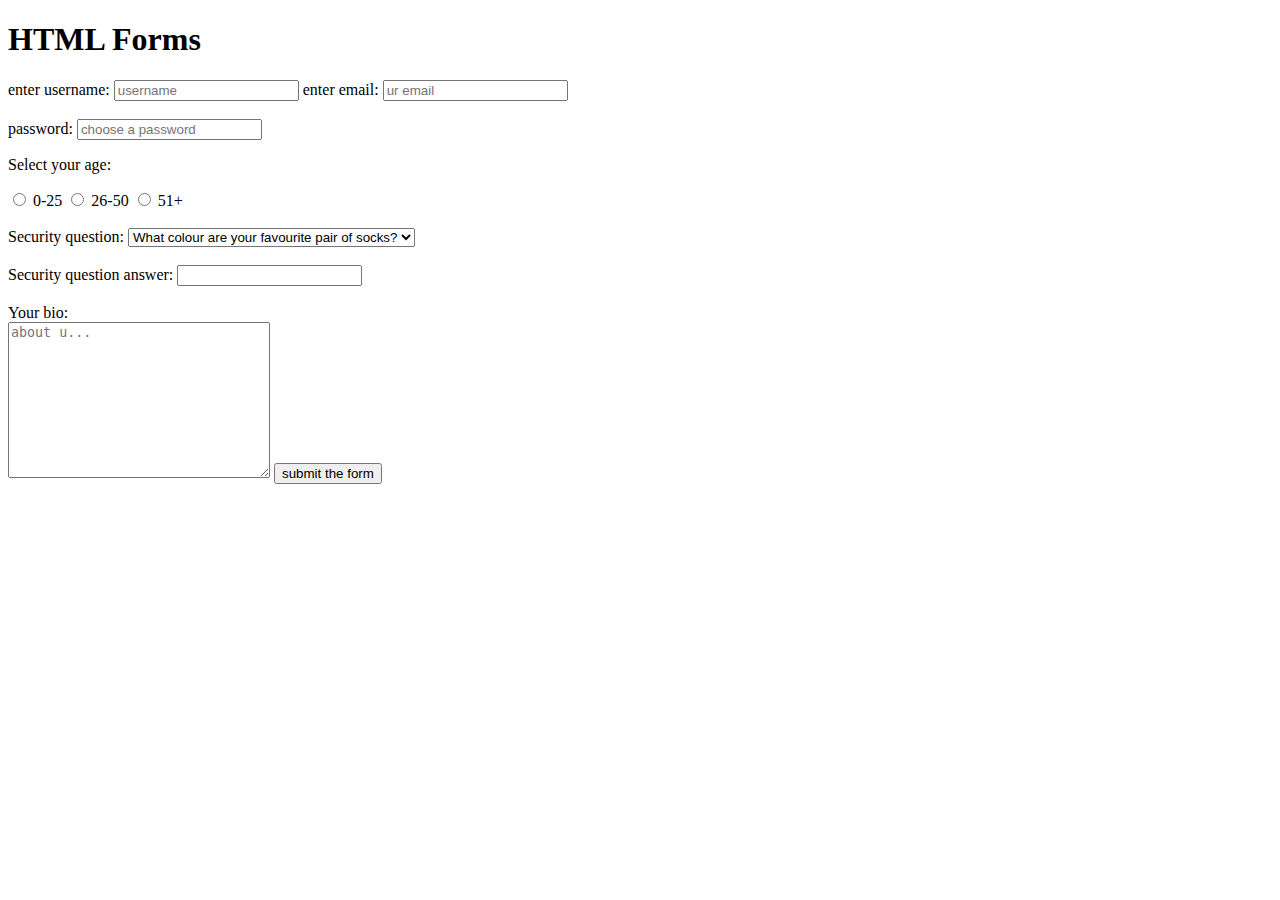
<file: lesson-3/index.html>
<!DOCTYPE html>
<html>
    <head>
        <title>Learning HTML</title>
    </head>
<body>
    <h1>HTML Forms</h1>

    <form > <!-- form can have "action" field; after submit form grab the data inside and pass as the url params-->
        <label for="username">enter username:</label> <!-- label "username" assosciated with input-->
        <input type="text" id="usermane" name="username" placeholder="username" required>
        <label for="email">enter email:</label>
        <input type="email" id="email" name="email" placeholder="ur email" required>
        <br><br>
        <label for="password">password:</label>
        <input type="password" id="password" name="password" placeholder="choose a password" required>
        <!-- input type radio with the same name!-->

        <p>Select your age:</p>

        <input type="radio" name="age" value="0-25" id="option-1">
        <label for="option-1">0-25</label> <!-- allow you to click label as input radio-->
        <input type="radio" name="age" value="26-50" id="option-2">
        <label for="option-2">26-50</label>
        <input type="radio" name="age" value="51+" id="option-3">
        <label for="option-3">51+</label>

        <br><br>

        <label for="question">Security question:</label>
        <select name="question" id="question">
            <option value="q1">What colour are your favourite pair of socks?</option>
            <option value="q2">If u could be a vegetable, what it be?</option>
            <option value="q3">What is ur best ever security question?</option>
        </select>

        <br><br>

        <label for="answer">Security question answer:</label>
        <input type="text" id="answer" name="answer">

        <br><br>
        <label for="bio">Your bio:</label><br>
        <textarea name="bio" id="bio" cols="30" rows="10" placeholder="about u..."></textarea>

        <input type="submit" value="submit the form">
    </form>

</body>
</html>
</file>
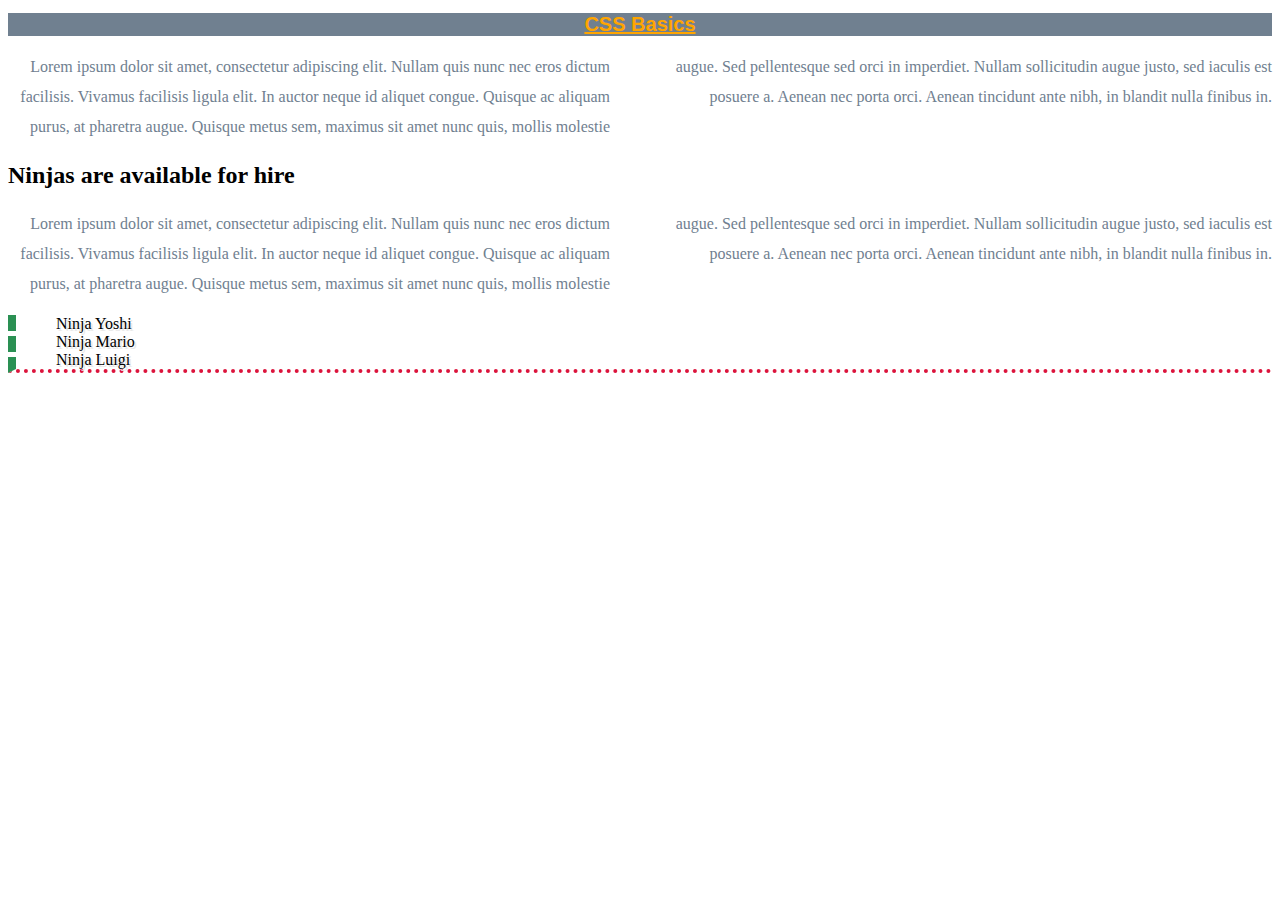
<file: lesson-4a/index.html>
<!DOCTYPE html>
<html>
    <head>
        <link rel="stylesheet" href="styles.css">
        <title>CSS Basics</title>
    </head>
<body>
    <h1>CSS Basics</h1>
    <p>Lorem ipsum dolor sit amet, consectetur adipiscing elit. Nullam quis nunc nec eros dictum facilisis.
        Vivamus facilisis ligula elit. In auctor neque id aliquet congue. Quisque ac aliquam purus, at pharetra augue.
        Quisque metus sem, maximus sit amet nunc quis, mollis molestie augue. Sed pellentesque sed orci in imperdiet.
        Nullam sollicitudin augue justo, sed iaculis est posuere a. Aenean nec porta orci. Aenean tincidunt ante nibh,
        in blandit nulla finibus in.</p>
    
    <div>
        <h2>Ninjas are available for hire</h2>
        <p>Lorem ipsum dolor sit amet, consectetur adipiscing elit. Nullam quis nunc nec eros dictum facilisis.
            Vivamus facilisis ligula elit. In auctor neque id aliquet congue. Quisque ac aliquam purus, at pharetra augue.
            Quisque metus sem, maximus sit amet nunc quis, mollis molestie augue. Sed pellentesque sed orci in imperdiet.
            Nullam sollicitudin augue justo, sed iaculis est posuere a. Aenean nec porta orci. Aenean tincidunt ante nibh,
            in blandit nulla finibus in.</p>
            <ul>
                <li>Ninja Yoshi</li>
                <li>Ninja Mario</li>
                <li>Ninja Luigi</li>

            </ul>
    </div>
   

</body>
</html>
</file>
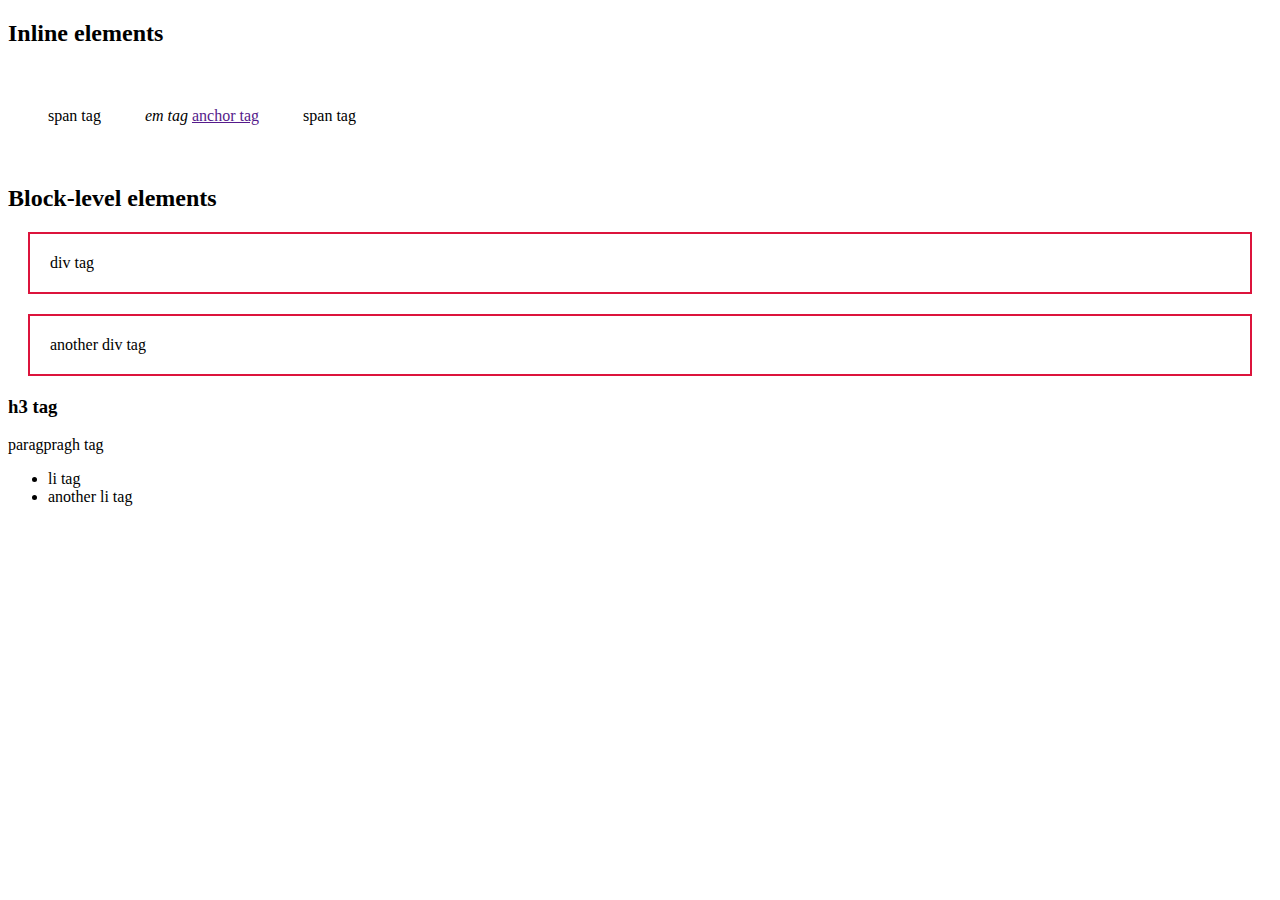
<file: lesson-4b/index.html>
<!DOCTYPE html>
<html>
    <head>
        <link rel="stylesheet" href="styles.css">
        <title>CSS Basics</title>
    </head>
<body>
    <h2>Inline elements</h2>
    <!-- inline element can have only left and right margin, padding can be all the way around -->
    <!-- with lack of space, inline elements can collapse -->
    <span>span tag</span>
    <em>em tag</em>
    <a href="">anchor tag</a>
    <span>span tag</span>

    <h2>Block-level elements</h2>
    <div>div tag</div>
    <div>another div tag</div>
    <h3>h3 tag</h3>
    <p>paragpragh tag</p>
    <ul>
        <li>li tag</li>
        <li>another li tag</li>
    </ul>


    
   

</body>
</html>
</file>
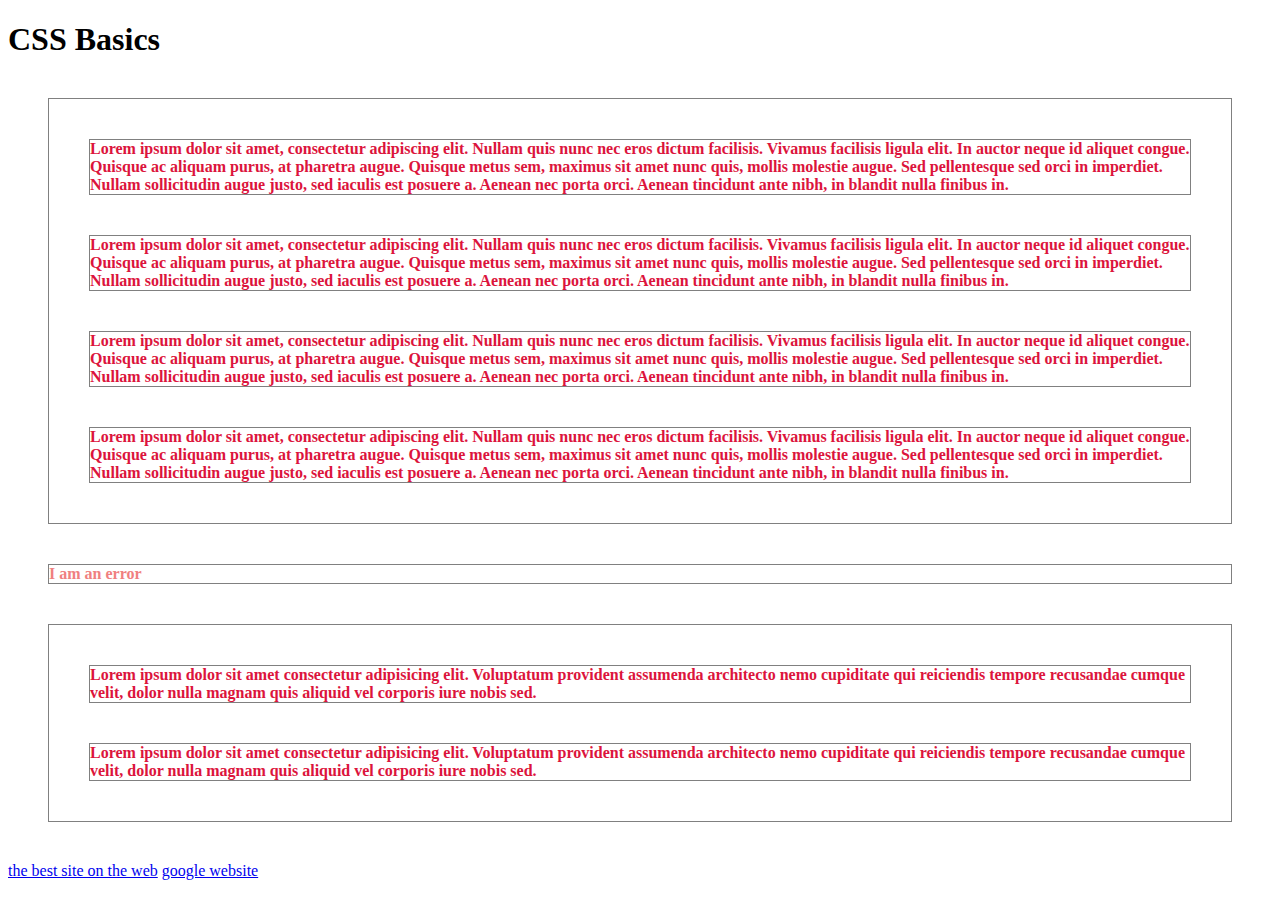
<file: lesson-5/index.html>
<!DOCTYPE html>
<html>
    <head>
        <link rel="stylesheet" href="styles.css">
        <title>CSS Basics</title>
    </head>
<body>
    <h1>CSS Basics</h1>
    <div id="content">
        <p>Lorem ipsum dolor sit amet, consectetur adipiscing elit. Nullam quis nunc nec eros dictum facilisis.
            Vivamus facilisis ligula elit. In auctor neque id aliquet congue. Quisque ac aliquam purus, at pharetra augue.
            Quisque metus sem, maximus sit amet nunc quis, mollis molestie augue. Sed pellentesque sed orci in imperdiet.
            Nullam sollicitudin augue justo, sed iaculis est posuere a. Aenean nec porta orci. Aenean tincidunt ante nibh,
            in blandit nulla finibus in.</p>
        <p class="error">Lorem ipsum dolor sit amet, consectetur adipiscing elit. Nullam quis nunc nec eros dictum facilisis.
            Vivamus facilisis ligula elit. In auctor neque id aliquet congue. Quisque ac aliquam purus, at pharetra augue.
            Quisque metus sem, maximus sit amet nunc quis, mollis molestie augue. Sed pellentesque sed orci in imperdiet.
            Nullam sollicitudin augue justo, sed iaculis est posuere a. Aenean nec porta orci. Aenean tincidunt ante nibh,
            in blandit nulla finibus in.</p>
        <p class="success">Lorem ipsum dolor sit amet, consectetur adipiscing elit. Nullam quis nunc nec eros dictum facilisis.
            Vivamus facilisis ligula elit. In auctor neque id aliquet congue. Quisque ac aliquam purus, at pharetra augue.
            Quisque metus sem, maximus sit amet nunc quis, mollis molestie augue. Sed pellentesque sed orci in imperdiet.
            Nullam sollicitudin augue justo, sed iaculis est posuere a. Aenean nec porta orci. Aenean tincidunt ante nibh,
            in blandit nulla finibus in.</p>
        <p class="success feedback">Lorem ipsum dolor sit amet, consectetur adipiscing elit. Nullam quis nunc nec eros dictum facilisis.
            Vivamus facilisis ligula elit. In auctor neque id aliquet congue. Quisque ac aliquam purus, at pharetra augue.
            Quisque metus sem, maximus sit amet nunc quis, mollis molestie augue. Sed pellentesque sed orci in imperdiet.
            Nullam sollicitudin augue justo, sed iaculis est posuere a. Aenean nec porta orci. Aenean tincidunt ante nibh,
            in blandit nulla finibus in.</p>
    </div>

    <div class="error">I am an error</div>

    <div id="marked">
        <p>Lorem ipsum dolor sit amet consectetur adipisicing elit. Voluptatum provident assumenda architecto nemo
        cupiditate qui reiciendis tempore recusandae cumque velit, dolor nulla magnam quis aliquid vel corporis
        iure nobis sed.</p>
        <p>Lorem ipsum dolor sit amet consectetur adipisicing elit. Voluptatum provident assumenda architecto nemo
        cupiditate qui reiciendis tempore recusandae cumque velit, dolor nulla magnam quis aliquid vel corporis
        iure nobis sed.</p>
    </div>
    
    <a href="https://www.thenetninja.co.uk">the best site on the web</a>
    <a href="https://www.google.com">google website</a>

</body>
</html>
</file>
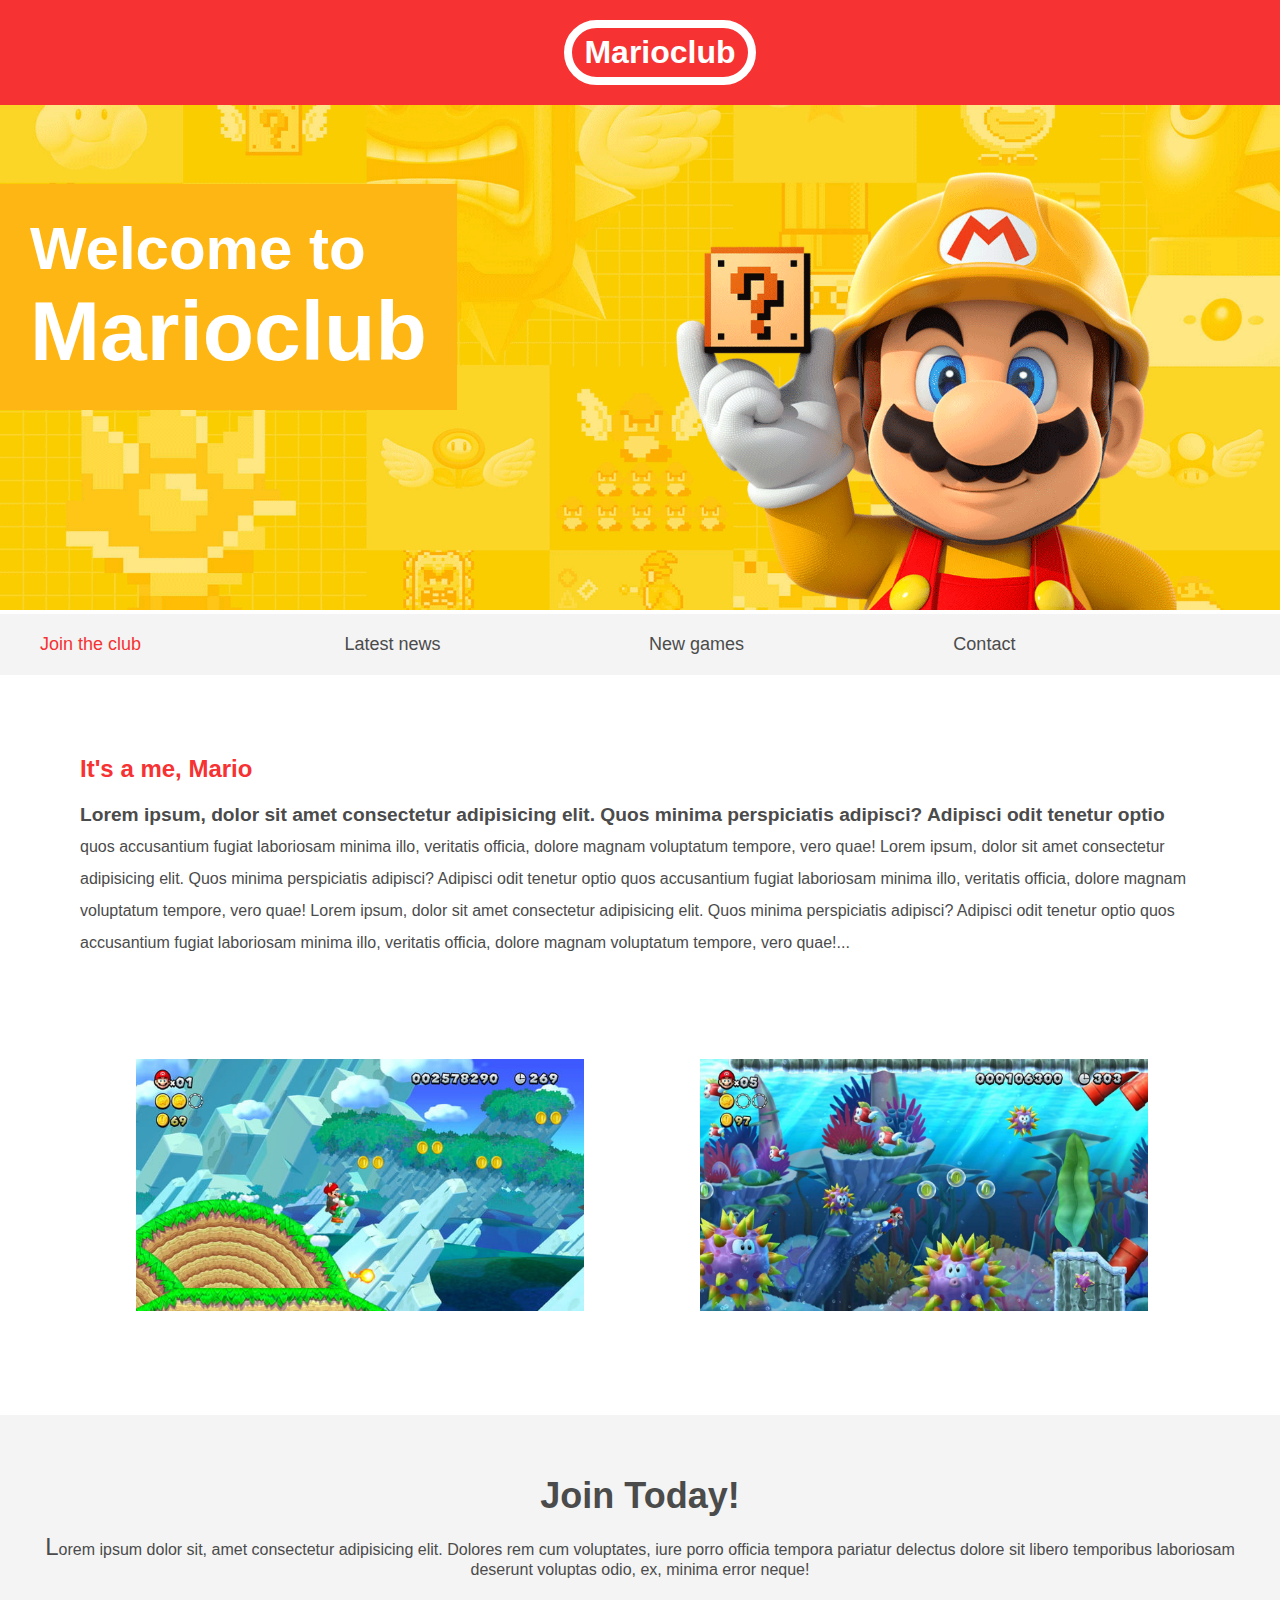
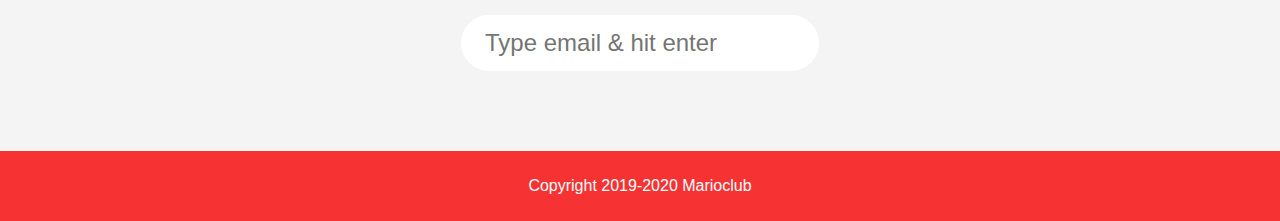
<file: project/index.html>
<!DOCTYPE html>
<html>
    <head>
        <!--width and zoom -->
        <meta name="viewport" content="width=device-width, initial-scale=1.0">
        <link rel="stylesheet" href="styles.css">
        <title>Marioclub</title>
    </head>
<body>
    <!-- main, section, article, aside, header, footer are semantic tags which describe usage of specific part -->
    <header>
        <h1>Marioclub</h1>
    </header>
    <section class="banner">
        <img src="img/banner.png" alt="marioclub welcome banner">
        <div class="welcome">
            <h2>Welcome to <br><span>Marioclub</span></h2>
        </div>
    </section>
    <nav class="main-nav">
        <ul>
            <li><a href="/join.html" class="join">Join the club</a></li>
            <li><a href="/news.html">Latest news</a></li>
            <li><a href="/games.html">New games</a></li>
            <li><a href="/contact.html">Contact</a></li>
        </ul>
    </nav>
    <main>
        <article>
            <h2>It's a me, Mario</h2>
            <p>Lorem ipsum, dolor sit amet consectetur adipisicing elit. Quos minima perspiciatis adipisci?
                Adipisci odit tenetur optio quos accusantium fugiat laboriosam minima illo, veritatis officia,
                dolore magnam voluptatum tempore, vero quae!
                Lorem ipsum, dolor sit amet consectetur adipisicing elit. Quos minima perspiciatis adipisci?
                Adipisci odit tenetur optio quos accusantium fugiat laboriosam minima illo, veritatis officia,
                dolore magnam voluptatum tempore, vero quae!
                Lorem ipsum, dolor sit amet consectetur adipisicing elit. Quos minima perspiciatis adipisci?
                Adipisci odit tenetur optio quos accusantium fugiat laboriosam minima illo, veritatis officia,
                dolore magnam voluptatum tempore, vero quae!</p>
        </article>
        <ul class="images">
            <li><img src="img/thumb-1.png" alt="mario thumb 1"></li>
            <li><img src="img/thumb-2.png" alt="mario thumb 2"></li>
        </ul>
    </main>
    <section class="join">
        <h2>Join Today!</h2>
        <p>Lorem ipsum dolor sit, amet consectetur adipisicing elit. Dolores rem cum voluptates, iure porro 
            officia tempora pariatur delectus dolore sit libero temporibus laboriosam deserunt voluptas odio, ex, minima error neque!</p>
        <form>
            <input type="email" name="email" placeholder="Type email & hit enter" required>
        </form>
    </section>
    <footer>
        <p class="copyright">Copyright 2019-2020 Marioclub</p>
    </footer>
</body>
</html>
</file>
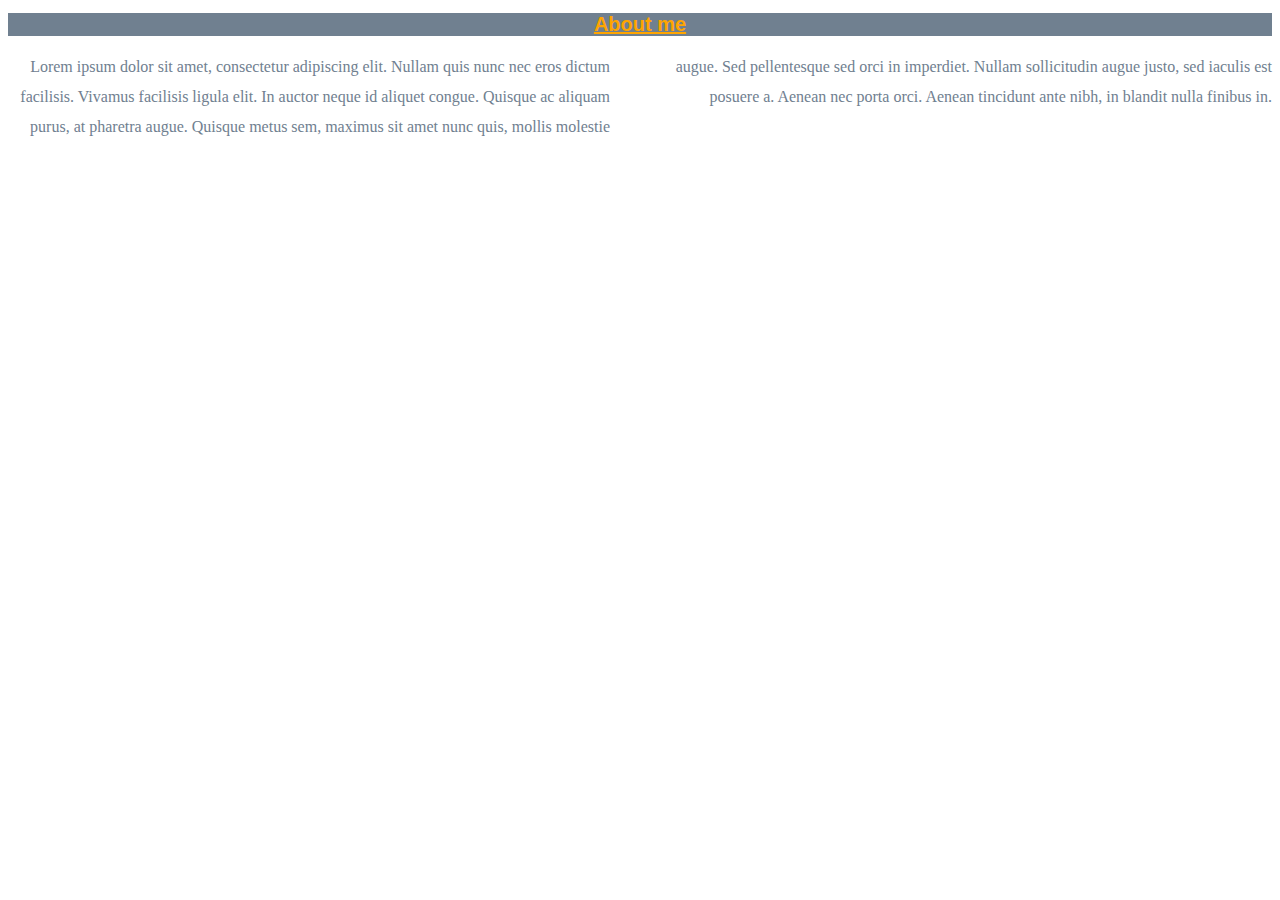
<file: lesson-4a/about.html>
<!DOCTYPE html>
<html>
    <head>
        <link rel="stylesheet" href="styles.css">
        <title>CSS Basics</title>
    </head>
<body>
    <h1>About me</h1>
    <p>Lorem ipsum dolor sit amet, consectetur adipiscing elit. Nullam quis nunc nec eros dictum facilisis.
        Vivamus facilisis ligula elit. In auctor neque id aliquet congue. Quisque ac aliquam purus, at pharetra augue.
        Quisque metus sem, maximus sit amet nunc quis, mollis molestie augue. Sed pellentesque sed orci in imperdiet.
        Nullam sollicitudin augue justo, sed iaculis est posuere a. Aenean nec porta orci. Aenean tincidunt ante nibh,
        in blandit nulla finibus in.</p>
    
   

</body>
</html>
</file>
<file: lesson-4a/styles.css>
h1 {
    color: orange;
    background-color: slategray;
    font-size: 20px;
    text-decoration: underline; /*line through, underline*/
    font-family: arial;
    text-align: center;
}
p {
    color: slategray;
    text-align: right;
    line-height: 30px; /*height between p lines*/
    letter-spacing: 0px;
    column-count: 2;
    column-gap: 60px;
}

ul {
    /* border-width: 4px;
    border-style: solid;
    border-color: crimson */
    /* border: 4px solid crimson; */
    border-bottom: 4px dotted crimson;
    border-left: 8px dashed rgb(42, 144, 83);
}

li {
    list-style-type: none; /*none, disc, square*/
    /* text-shadow: 2px 2px lightgray; /*p1: offset right, p2: vertical direction, p3: color*/
    text-shadow: 2px 2px #e9e9e9;
}
</file>
<file: lesson-4b/styles.css>
span {
    /* display: block; */
    display: inline-block; /*allow inline elements have top and bottom margin*/
    margin: 20px;
    padding: 20px;
}

div {
    /* display: inline; */
    border: 2px solid crimson;
    margin: 20px;
    padding: 20px;

}
</file>
<file: lesson-5/styles.css>
div{
    color: lightcoral; /*text prop - inherited by p tag*/
    border: 1px solid grey; 
    margin: 40px;
    font-weight: bold; /*text prop - inherited by p tag*/
}

div p{
    border: inherit; /*p tag forced to inherit parent prop */
    margin: inherit;
    color: crimson;
}

p{
    color: orange;
}

/* div p is more specific - so we get crismon color prop */
/* CASCADE: important!(?) > classes > media queries > normal */
</file>
<file: project/styles.css>
/* Positions:
    static - default;
    relative - to its original position;
    fixed - relative to viewport
    absolute - relative to closing parent
    sticky - mixture of static and fixed -> it fixed when you scroll through
*/

/*Pseudo Classes:
    :hover - on mouse
    :focus - when clicked
    :first-child - first child of parent
    https://www.w3schools.com/css/css_pseudo_elements.asp
*/

/*Pseudo Elements:
    ::first-line, ::first-letter, ::selection, ::before, ::after
*/

/*Media queries
    -how style at viewport
    viewport meta tag
    responsive images
*/

body, ul, li, h1, h2, a { /* reseting user-agent-stylesheet*/
    margin: 0;
    padding: 0;
    font-family: arial;
}

header {
    position: fixed;
    top: 0;
    left: 0;
    width: 100%;
    z-index: 1;
    background-color: #f63232;
    padding: 20px;
    text-align: center;
}

header h1 {
    color: white;
    border: 8px solid white;
    padding: 6px 12px;
    display: inline-block;
    border-radius: 36px;
}

.banner {
    position: relative;
}

.banner img{
    max-width: 100%;
}

.banner .welcome {
    background-color: #feb614;
    color: white;
    padding: 30px;
    position: absolute;
    left: 0;
    top: 30%; /*in 30& of parent*/
    font-size: 60px;

}

/* .banner h2{
    font-size: 74px;
} */

.banner .welcome span {
    font-size: 1.4em; /*1.3 x 60px OMG */
}

nav{
    background-color: #f4f4f4;
    padding: 20px;
    position: sticky;
    top: 104px;
}

nav ul {
    white-space: nowrap;
    max-width: 1200px;
    margin: 0 auto; /*if there is space from left or right, make auto margin*/
}

nav li {
    width: 25%;
    display: inline-block;
    font-size: 24px;
}

nav li a {
    text-decoration: none;
    color: #4b4b4b;
}

nav li a.join{
    color: #f63232;
}

main {
    max-width: 100%;
    width: 1200px; /* 1200px or less, if we have smaller viewport */
    margin: 80px auto; /*margins autodistribiuted left and right*/
    padding: 0 40px;
    box-sizing: border-box; /*if u want include padding (and border) to ur width, you need to add border-box option */
}

article {
    color: #f63232;
}

article p {
    line-height: 2em;
    color: #4b4b4b;
}

.images{
    text-align: center;
    margin: 80px 0;
    white-space: nowrap;
}

.images li{
    display: inline-block;
    width: 40%;
    margin: 20px 5%;
}

.images li img{
    max-width: 100%
}

section.join{
    background: #f4f4f4;
    text-align: center;
    padding: 60px 20px;
    color: #4b4b4b;
}

.join h2{
    font-size: 36px;
}

form input{
    margin: 20px 0;
    padding: 10px 20px;
    font-size: 24px;
    border-radius: 28px;
    border: 4px solid white;
}

footer {
    background: #f63232;
    color: white;
    padding: 10px;
    text-align: center;
}

/*Pseudo classes */

nav li a:hover {
    text-decoration: underline;

}

.images li:hover{
    position: relative;
    top: -4px;
}

form input:focus{
    border: 4px dashed #4b4b4b;
    outline: none; /*to get rid of this strange frame */
}

form input:valid{
    border: 4px solid #71d300;
}

/* nav li:first-child{
    border: 3px solid #f63232;
} */

article p::first-line{
    font-weight: bold;
    font-size: 1.2em;
}

section.join p::first-letter{
    font-size: 1.5em;
}

section.join p::selection{
    background-color: #f63232;
    color: white;
}

article p::after{
    content: '...'
}

/* responsive style */

@media screen and (max-width: 1400px){ /*reapply style for devices smaller then 1400px*/

    .banner .welcome h2{
       font-size: 60px;
    }

    nav li{
        font-size: 18px;
    }
}

@media screen and (max-width: 960px){ 

    .banner .welcome h2{
       font-size: 40px;
    }

}

@media screen and (max-width: 700px){ 

    .banner .welcome {
       position: relative;
       text-align: center;
       padding: 10px;
    }

    .banner .welcome br {
        display: none;
    }

    .banner .welcome h2 {
        font-size: 25px;
    }

    .banner .welcome span {
        font-size: 1em;
    }

    .images li{
        width: 100%;
        margin: 20px auto;
        display: block;

    }

}


@media screen and (max-width: 560px){ 

    nav li{
        font-size: 20px;
        display: block;
        width: 100%;
        margin: 12px 0;
    }

    header {
        position: relative;
    }

    nav{
        top: 0;
    }

}
</file>
